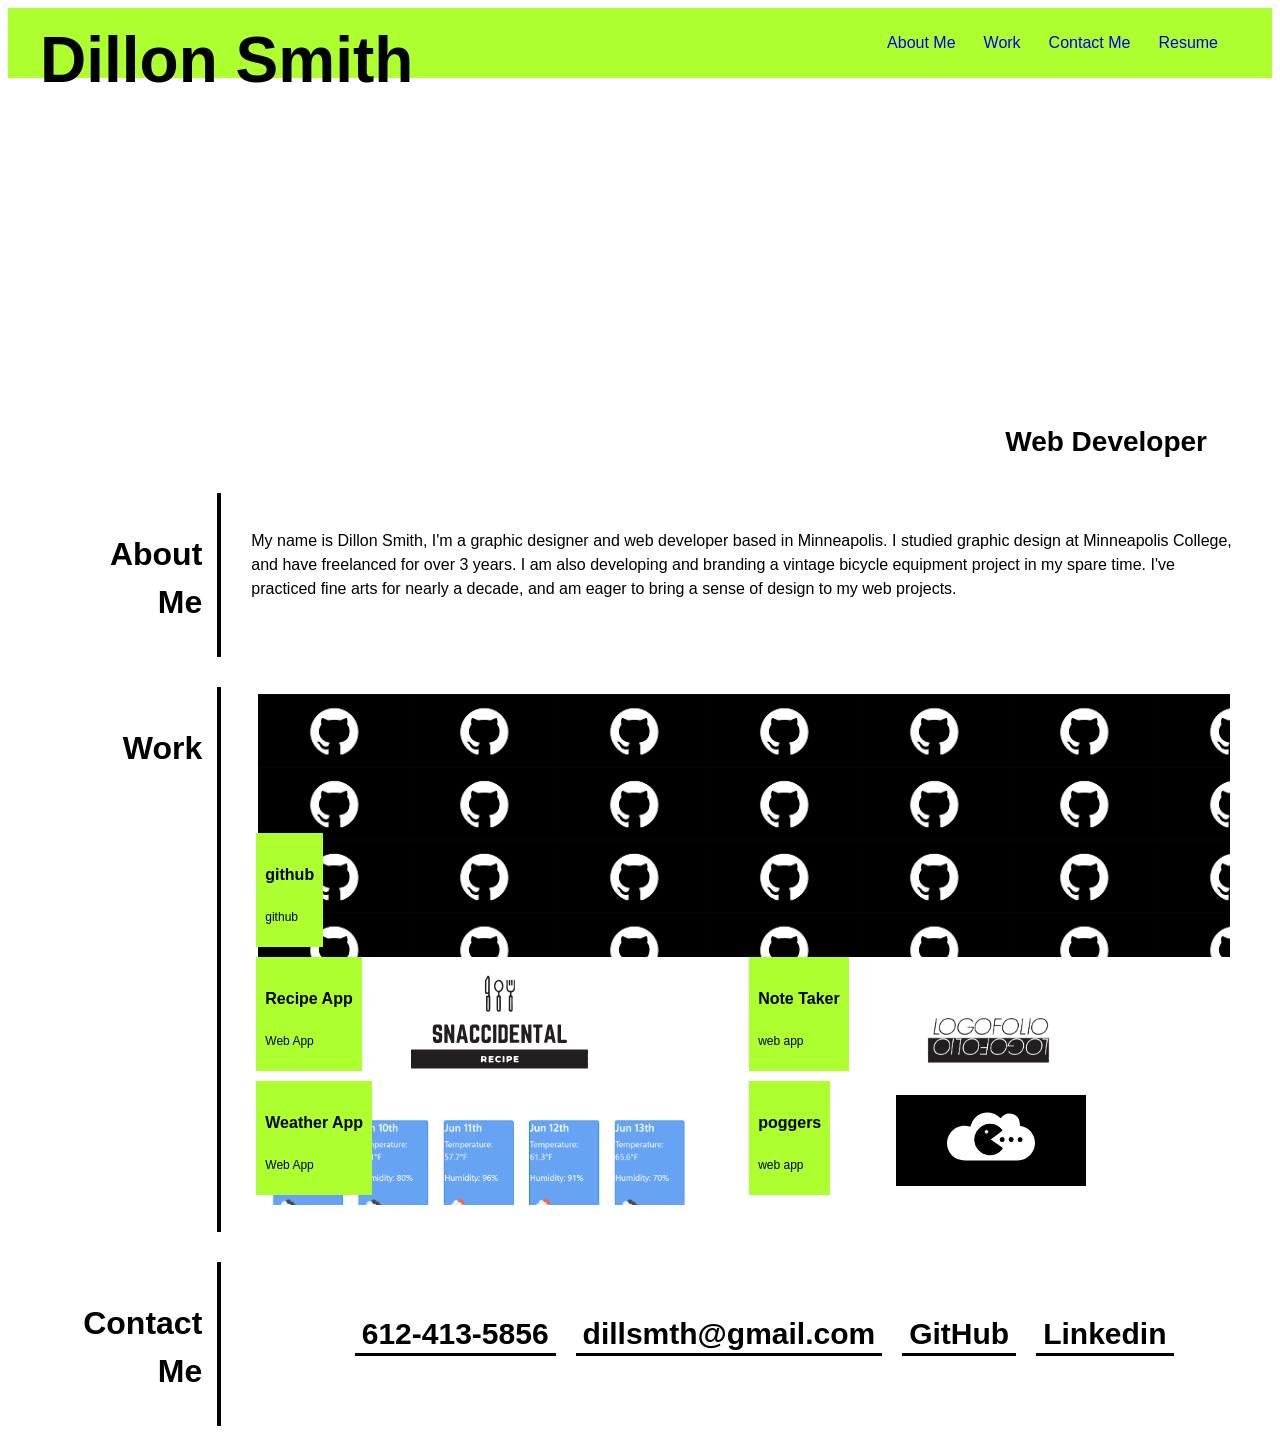
<file: index.html>
<html lang="en">
  <head>
    <meta charset="UTF-8" />
    <meta http-equiv="X-UA-Compatible" content="IE=edge" />
    <meta name="viewport" content="width=device-width, initial-scale=1.0" />
    <title>Dillon Smith Portfolio</title>
    <link rel="stylesheet" type="text/css" href="./assets/CSS/style.css" />
  </head>
  <body>
    <header>
      <h1><a href="index.html">Dillon Smith</a></h1>
      <nav>
        <ul id="main-nav">
          <li class="navaboutme"><a href="#aboutme">About Me</a></li>
          <li class="navwork"><a href="#work">Work</a></li>
          <li class="navcontactme"><a href="#contactme">Contact Me</a></li>
          <li class="navResume"><a href="./assets/resume/resumept2-2021.pdf" target="blank">Resume</a></li>
        </ul>
      </nav>
    </header>
    <main class="main-body">
      <div id="self-identity">
        <h3>Web Developer</h3>
      </div>
      <section class="flex-container" id="aboutme">
        <div class="heading">
          <h2 class="onelineheading">
            About Me
          </h2>
          <h2 class="twolineheading">
            About <br> Me
          </h2>
        </div>
        <div class="main-content">
          <p>
            My name is Dillon Smith, I'm a graphic designer and web developer based in Minneapolis. I studied graphic design at Minneapolis College, and have freelanced for over 3 years. I am also developing and branding a vintage bicycle equipment project in my spare time. I've practiced fine arts for nearly a decade, and am eager to bring a sense of design to my web projects.
        
          </p>
        </div>
      </section>

      <section class="flex-container" id="work">
        <div class="heading">
          <h2>Work</h2>
        </div>
        <div class="main-content work-flex-container">
          <div id="work-grid-container-top">
            

            <a
              href="https://github.com/dillon-smith-us"
              target="_blank"
              id="work-1"
            >
              <div class="work-text">
                <h4>github</h4>
                <p>github</p>
              </div>
            </a>


          </div>
          <div id="workgrid-bottom">
            <a
              href="https://dillon-smith-us.github.io/snaccidental-recipe/"
              target="_blank"
              class="work-small"
              id="work-2"
            >
              <div class="work-text">
                <h4>Recipe App</h4>
                <p>Web App</p>
              </div>
            </a>
            <a
              href="https://safe-badlands-86120.herokuapp.com/"
              target="_blank"
              class="work-small"
              id="work-3"
            >
              <div class="work-text">
                <h4>Note Taker</h4>
                <p>web app</p>
              </div>
            </a>
            <a
              href="https://dillon-smith-us.github.io/weather_dashboard/"
              target="_blank"
              class="work-small"
              id="work-4"
            >
              <div class="work-text">
                <h4>Weather App</h4>
                <p>Web App</p>
              </div>
            </a>
            <a
              href="https://poggers-pog.herokuapp.com/login"
              target="_blank"
              class="work-small"
              id="work-5"
            >
              <div class="work-text">
                <h4>poggers</h4>
                <p>web app</p>
              </div>
            </a>
          </div>
        </div>
      </section>
      <section class="flex-container" id="contactme">
        <div class="heading">
          <h2 class="onelineheading">
            Contact Me
          </h2>
          <h2 class="twolineheading">
            Contact <br> Me
          </h2>
        </div>
        <div class="main-content">
          <ul>
          <li></l><a href="tel:612-413-585"> <span class="nowrap">612-413-5856</span></a></li>
          <li></l><a href="dillsmth@gmail.com">dillsmth@gmail.com</a></li>
          <li></l><a href="https://github.com/dillon-smith-us" target="_blank">GitHub</a></li>
          <li></l><a href="https://www.linkedin.com/in/dillon-smith-813459164/" target="_blank">Linkedin</a></li>
        </ul>
        </div>
      </section>
    </main>
  </body>
</html>
</file>
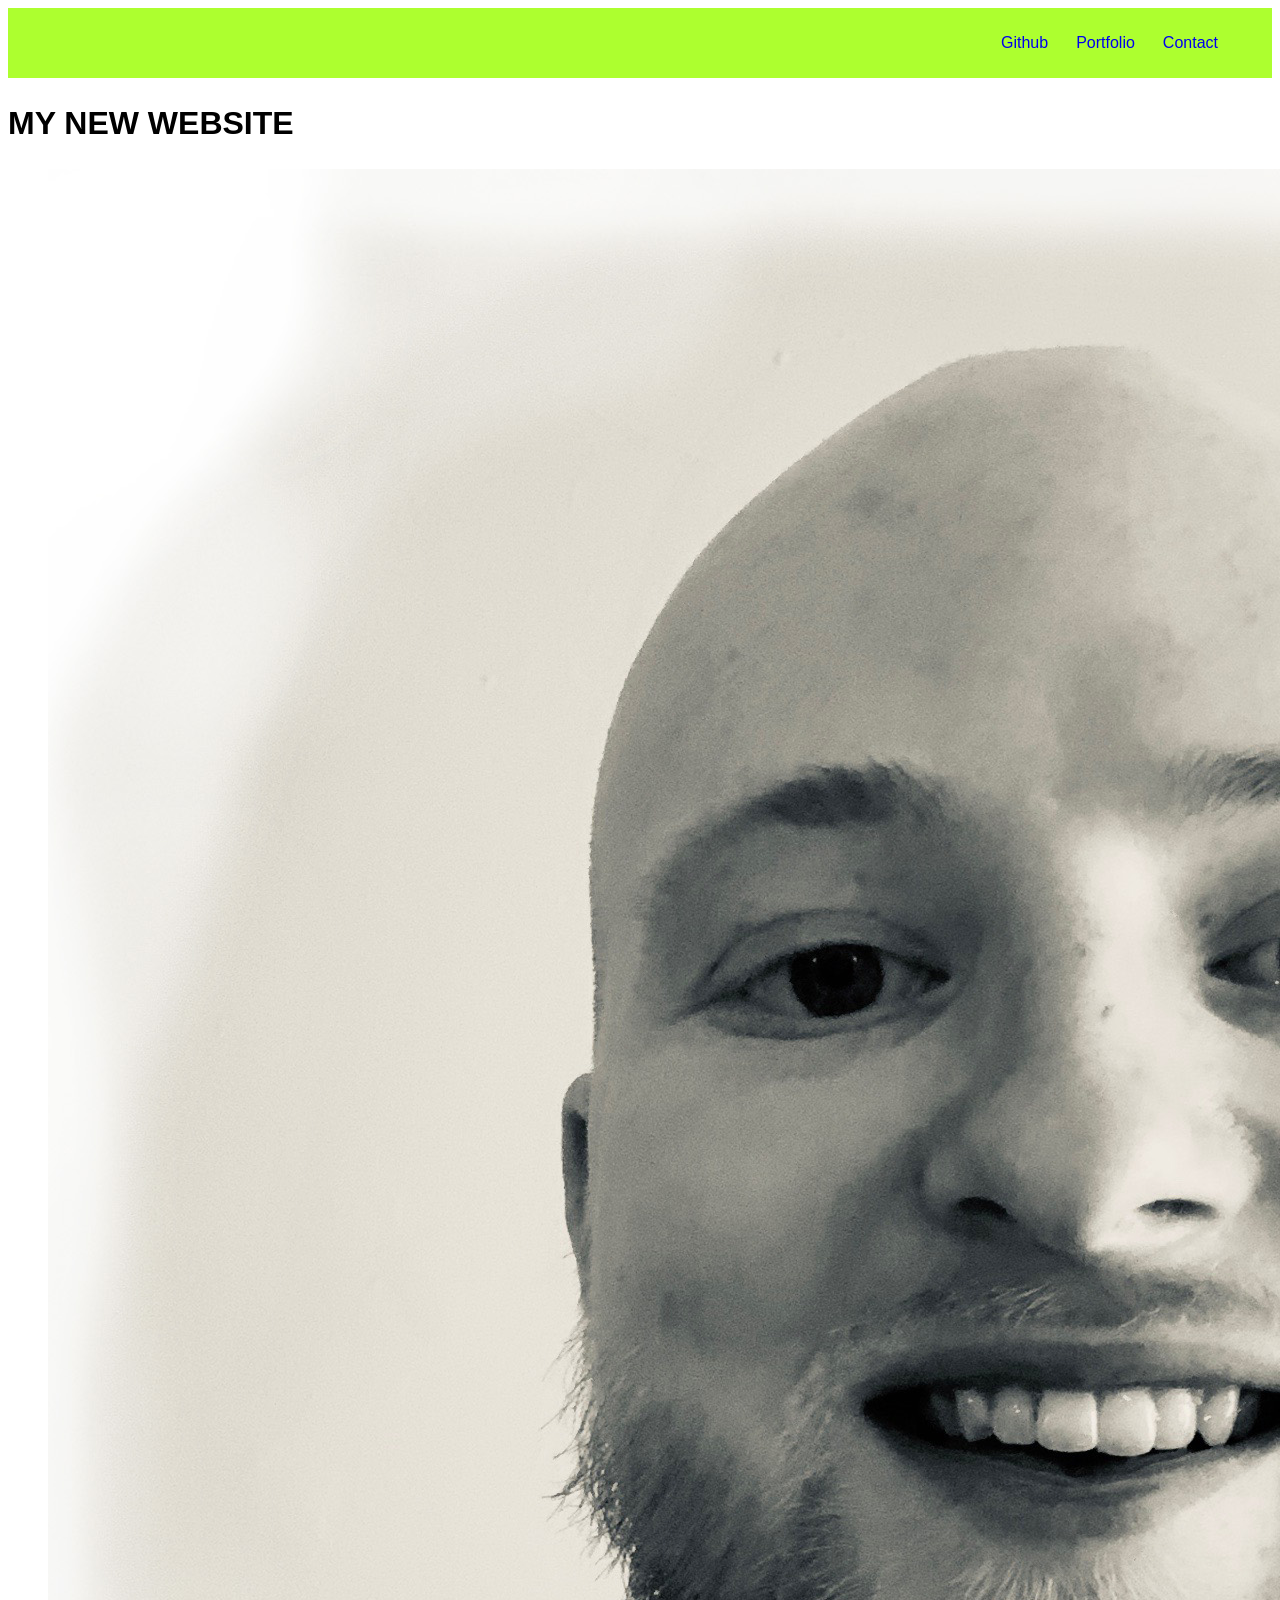
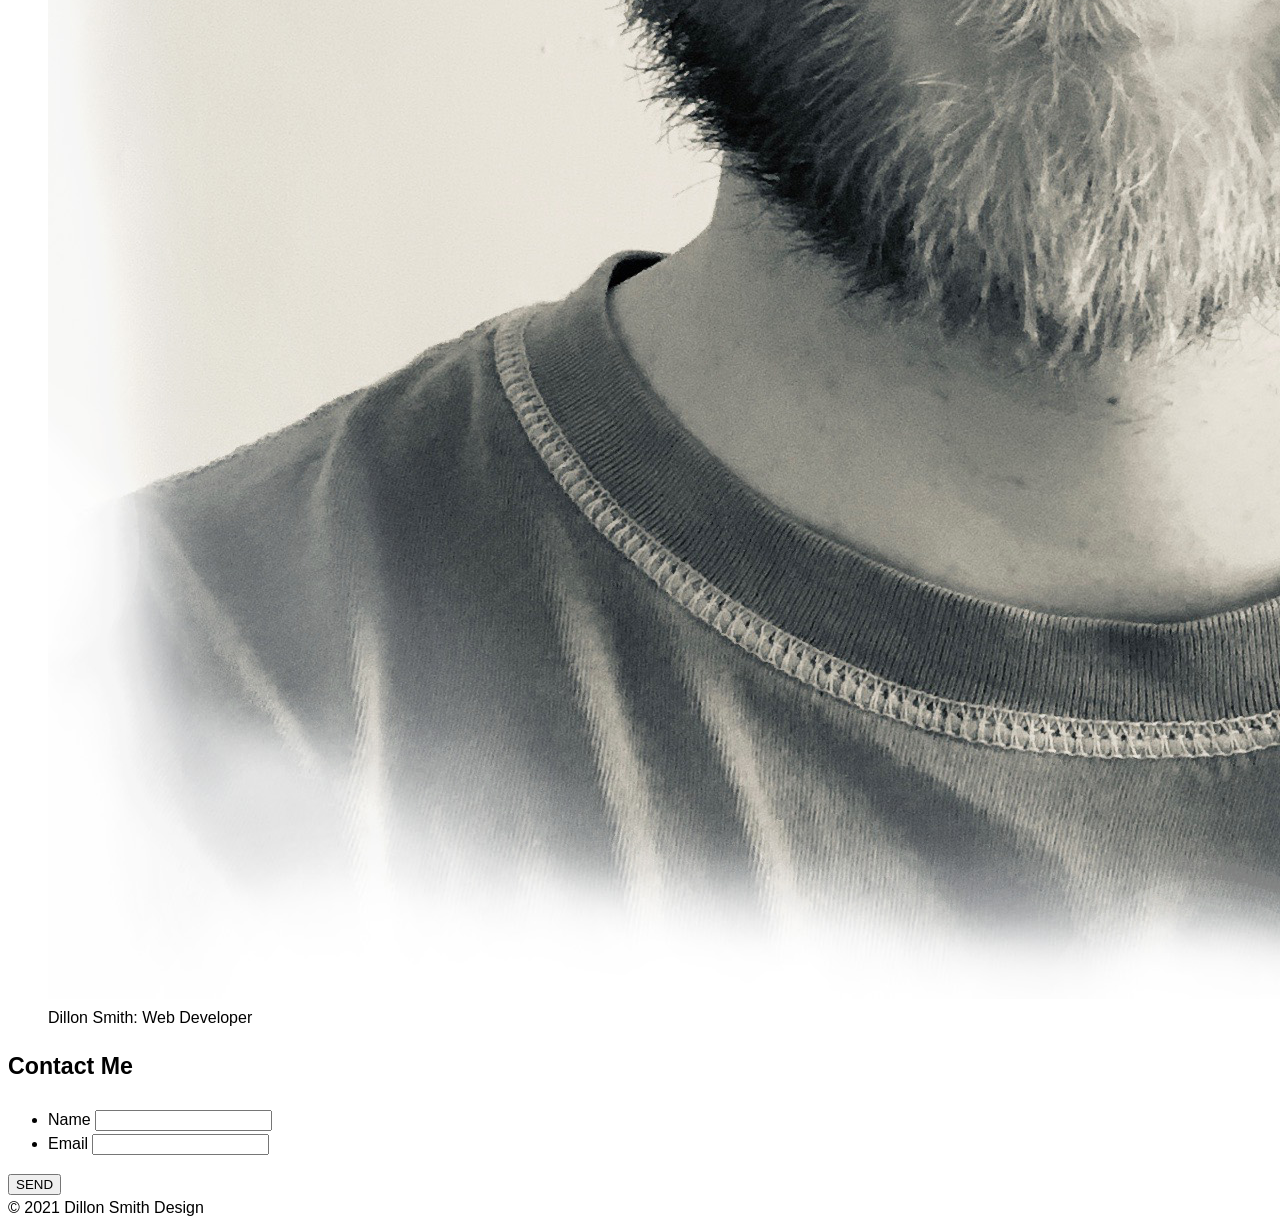
<file: project1.html>
<!DOCTYPE html>
<html lang="en-US"></html>

<head>  
    <meta charset="UTF-8">
<title>Mini-project landing page</title>
<link rel="stylesheet" type="text/css" href=assets/CSS/style.css>

</head>

<body>  
    <header>  
        <nav>
        <ul class="text-right">
            <li> <a href="https://github.com/dillon-smith-us">Github</a> </li>
            <li> <a href="https://www.behance.net/dillsmth1e70">Portfolio</a> </li>
            <li> <a href="google.com">Contact</a>  </li>
            
        </ul>
        </nav>  
    
    </header>
    <main>
        <h1 class="text-center">MY NEW WEBSITE  </h1>  
            <figure>
                <img id="special-image" src="assets/images/resumephotofaded.jpg" alt="My resume pic">
                <figcaption class="text-center">Dillon Smith: Web Developer</figcaption>
            </figure>
    
        <section id="Contact-me">
            <h2 class="text-center">Contact Me</h2>
            <form> 
                <ul>
                    <li> 
                        <label class="text-right" for="name">Name</label>
                        <input type="text" for="username">
                    </li>
                    <li>
                        <label class="text-right" for="email">Email</label>
                        <input type="text" for="user-email">
                    </li>
                </ul>
                <div class="text-center">
                    <button type="submit">SEND</button>
                </div>
            </form>

            

    



        </section>
  
</main>

<footer class="text-center">
        © 2021 Dillon Smith Design

</footer>

</body>

</html>
</file>
<file: assets/CSS/style.css>
* {
	box-sizing: border-box;
  }
  
  :root {
	--borders-backgrounds-black: black;
	--header-white: white;
	--header-greenyellow: greenyellow;
	--body-white: white;
	--maintext-borders-black: black;
	--work-contact-text-black: black;
  }
  
  body {
	font-family: Arial, Helvetica, sans-serif;
	display: flex;
	flex-direction: column;
	min-height: 100vh;
	line-height: 1.5;
  }
  
  
  header {
	height: 70px;
	background-color: var(--header-greenyellow);
	display: flex;
	justify-content: flex-end;
	align-items: center;
  }
  
  header h1 a {
	position: absolute;
	left: 0px;
	top: 12px;
	padding: 0px 30px 0px 40px;
	font-size: 2em;
	color: var(--header-);
	background-color: var(--borders-backgrounds-greenyellow);
	font-weight: 600;
	text-decoration: none;
  }
  
  header h1:hover {
	cursor: pointer;
	color: white;
  }
  
  nav ul {
	list-style: none;
	display: flex;
	position: relative;
	right: 40px;
  }
  
  nav a {
	background-color: var(--header-black);
	padding: 6px 9px;
	text-decoration: none;
	text-align: center;
	font-weight: 500;
	margin: 5px;
	border-radius: 3px 3px 0 0;
  }
  
  nav ul:hover {
	color: white;
	cursor: pointer;
  }
  
  /* MAIN BODY */
  
  .main-body {
	background-color: var(--body-white);
  }
  
  h2 {
	font-size: 1.45rem;
	padding-bottom: 5px;
	font-weight: 600;
  }
  
  /* REMOVE NON-WRAPPED HEADINGS UNTIL NEEDED ON SMALL SCREENS */
  .onelineheading {
	display: none;
  }
  
  h4 {
	font-size: 1rem;
	font-weight: 600;
  }
  
  #self-identity {
	display: flex;
	height: 400px;
	width: 100%;
	background-image: url("https://i.ibb.co/Fxh0p80/IMG-0309.jpg");
	background-size: cover;
	background-repeat: no-repeat;
	background-position-y: 25%;
	align-items: flex-end;
	justify-content: flex-end;
  }
  
  #self-identity h3 {
	font-size: 1.75rem;
	background-color: var(--borders-backgrounds-greenyellow);
	margin: 0 55px 15px 0;
	padding: 0px 10px;
	color: var(--header-grey);
	font-weight: 600;
  }
  
  .flex-container {
	display: flex;
	padding: 15px 5px;
  }
  
  /* FOR ALL SECTIONS, HEADING ON LEFT (TOP FOR SMALL SCREENS), MAIN CONTENT ON RIGHT (BOTTOM FOR SMALL SCREENS) */
  
  .heading {
	display: flex;
	justify-content: flex-end;
	padding: 10px 15px 0px 15px;
	margin-left: 10px;
	flex: 1;
	text-align: right;
	color: var(--maintext-borders-black);
	border-right: 4px solid var(--maintext-borders-black);
  }
  
  .main-content {
	display: flex;
	flex-direction: column;
	justify-content: center;
	padding: 0px 30px 20px;
	flex: 6;
  }

  .navaboutme:hover {
	  color: white;
  }
  
  /* ABOUT ME */
  
  #aboutme {
	color: var(--maintext-borders-black);
  }
  
  #aboutme p {
	margin: 10px 0 10px 0;
  }
  
  /* WORK */
  
  #work-grid-container-top {
	display: grid;
  }
  
  #workgrid-bottom {
	display: grid;
	grid-template-columns: 1fr 1fr;
  }
  
  #work-1 {
	color: var(--work-contact-text-black);
	position: relative;
	height: 263px;
	grid-template-columns: 1fr;
	margin: 7px;
	border: 4px solid var(--borders-backgrounds-green);
	background-image: url("../images/github.png");
	background-size: 150px;
  }
  
  #work-1:hover {
	box-shadow: inset 0 0 100px 100px rgba(241, 255, 238, 0.25);
	transition: 0.2s all ease;
  }
  
  .work-small {
	color: var(--work-contact-text-black);
	height: 110px;
	margin: 7px;
	border: 4px solid var(--borders-backgrounds-green);
	position: relative;
	background-position: center;
	background-size: cover;
	background-repeat: no-repeat;
	background-position-y: top;
  }
  
  .work-small:hover {
	box-shadow: inset 0 0 100px 100px rgba(255, 255, 255, 0.25);
	transition: 0.2s all ease;
  }
  
  .work-text {
	font-size: 0.75rem;
	position: absolute;
	background: greenyellow;
	padding: 9px;
	bottom: 10px;
	left: -2px;
  }
  
  #work-2 {
	background-image: url("../images/logo-black.svg");
	background-size: 190px;
  }

  #work-3 {
	  background-image: url("../images/logofolio_gif.gif");
	  background-size: 190px;
  }

  #work-4 {
	background-image: url("../images/weatherdashboard.png");
}

  #work-5 {
	  background-image: url("../images/poggers.svg");
	  background-size: 190px;
  }
  
  /* CONTACT */
  
  #contactme ul {
	display: flex;
	justify-content: center;
	flex-wrap: wrap;
	line-height: 1.8em;
	list-style-type: none;
	font-size: 30px;
	font-weight: 800;
  }
  
  #contactme a {
	margin: 10px;
	padding: 3px;
	color: var(--work-contact-text-black);
	text-decoration: none;
	border-bottom: 3px solid black;
	border-radius: 3px 3px 0 0;
	padding: 3px 7px;
  }
  
  #contactme a:hover {
	cursor: pointer;
	background-color: var(--borders-backgrounds-green);
	transition: 0.3s all ease;
  }
  
  /* PREVENT PHONE # FROM WRAPPING */
  .nowrap {
	white-space: nowrap;
  }
  
  /* RESUME PAGE */
  
  #resume-page-main {
	display: flex;
  }
  
  /* MEDIA QUERIES */
  
  @media only screen and (max-width: 699px) {
	/* REMOVE TWO LINE HEADINGS AND PLACE ONE LINE HEADINGS FOR SMALL SCREENS */
  
	.onelineheading {
	  display: initial;
	}
  
	.twolineheading {
	  display: none;
	}
	/* MAKE THE NAV MOBILE FRIENDLY - BEGINNING */
  
	header {
	  height: 200px;
	}
  
	nav ul {
	  position: absolute;
	  right: 40px;
	  top: 15px;
	  flex-direction: column;
	  line-height: 2.5em;
	  text-align: center;
	}
  
	nav a {
	  border-bottom: none;
	  border-radius: 5px;
	  padding: 10px;
	}
  
	nav a:hover {
	  background-color: var(--maintext-borders-black);
	  transition: all 0.3s ease;
	  cursor: pointer;
	}
	/* MAKE THE NAV MOBILE FRIENDLY - END */
  
	#self-identity h3 {
	  font-size: 1.4rem;
	}
	.heading {
	  justify-content: flex-start;
	  border-right: none;
	}
  
	.heading h2 {
	  border-bottom: 4px solid var(--maintext-borders-black);
	  margin-bottom: 1em;
	}
  
	#work-grid-container-bottom {
	  grid-template-columns: 1fr;
	}
  
	.flex-container {
	  flex-direction: column;
	}
  
	#contactme ul {
	  flex-direction: column;
	  line-height: 3.5em;
	}
  
	#contactme a {
	  border-bottom: none;
	  color: var(--body-whitesmoke);
	  padding: 8px 10px;
	  border-radius: 10px;
	}
  
	#contactme a:hover {
	  cursor: pointer;
	  background-color: greenyellow;
	}
  }
  
  @media only screen and (min-width: 700px) {
	#work-grid-container-bottom {
	  grid-template-columns: 1fr 1fr;
	}
  
	.flex-container {
	  flex-direction: row;
	}
  }
  
  @media only screen and (min-width: 900px) {
	.heading {
	  flex: 1;
	}
  
	.heading h2 {
	  font-size: 2rem;
	}
  }
  
  @media only screen and (min-width: 1350px) {
	#work-grid-container-bottom {
	  grid-template-columns: 1fr 1fr 1fr 1fr;
	}
  }
</file>
